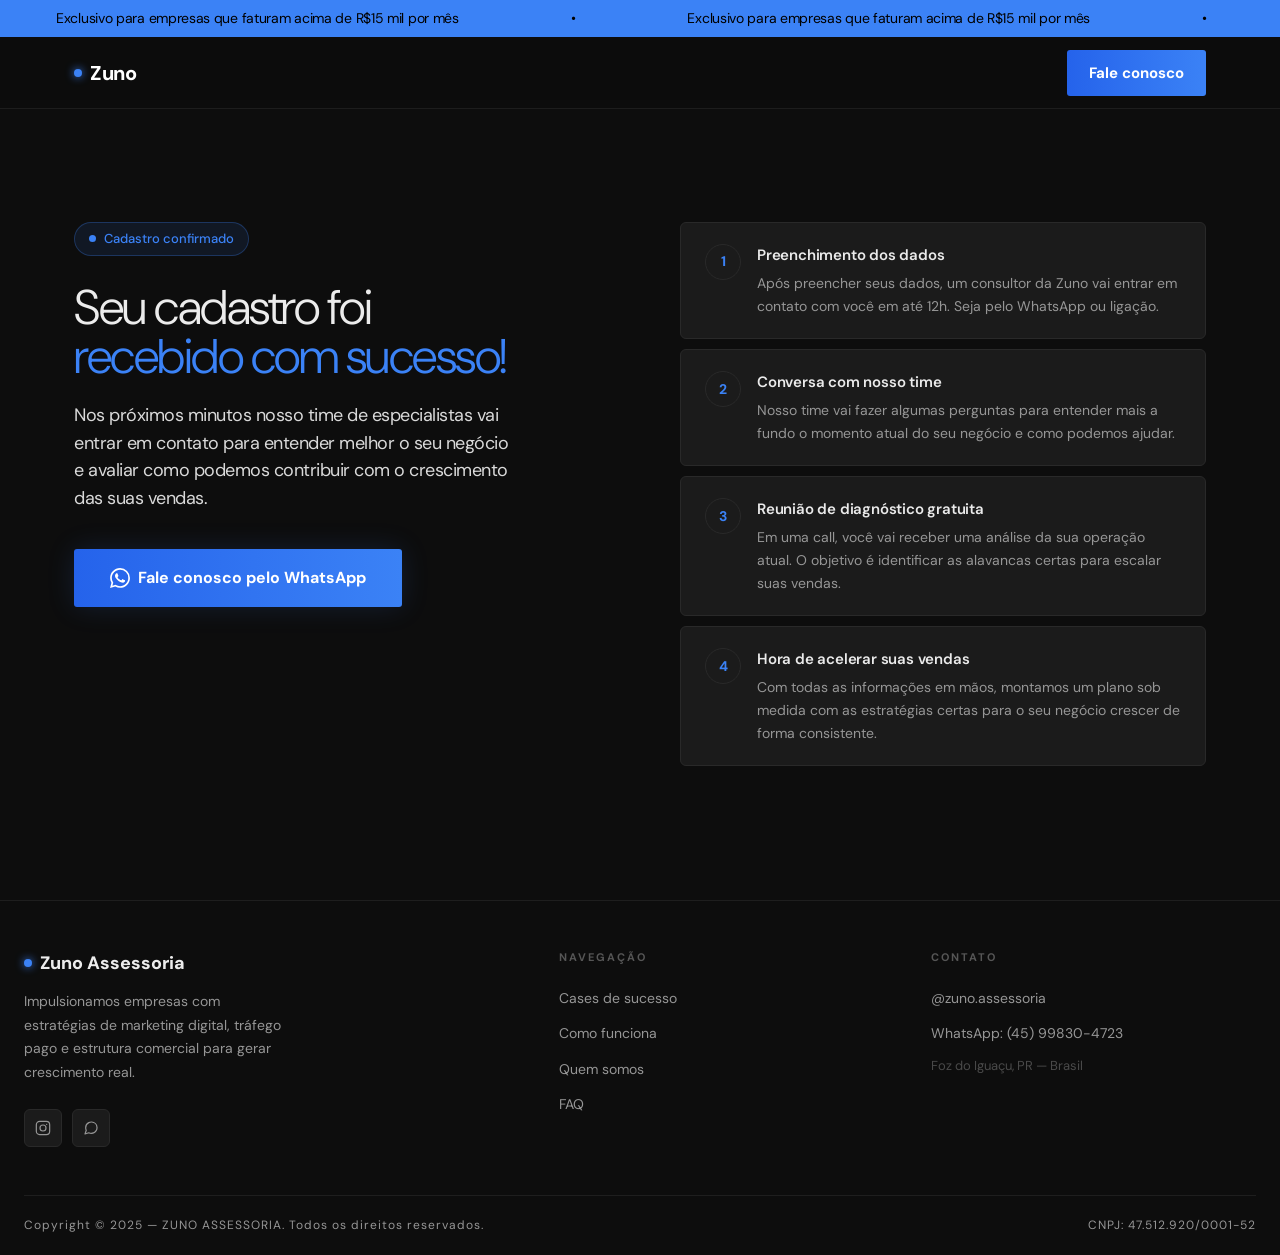
<file: obrigado.html>
<!DOCTYPE html>
<html lang="pt-BR">
<head>
  <!-- Google Tag Manager -->
  <script>(function(w,d,s,l,i){w[l]=w[l]||[];w[l].push({'gtm.start':
  new Date().getTime(),event:'gtm.js'});var f=d.getElementsByTagName(s)[0],
  j=d.createElement(s),dl=l!='dataLayer'?'&l='+l:'';j.async=true;j.src=
  'https://www.googletagmanager.com/gtm.js?id='+i+dl;f.parentNode.insertBefore(j,f);
  })(window,document,'script','dataLayer','GTM-N2NP75J9');</script>
  <!-- End Google Tag Manager -->

  <!-- Google Ads tag -->
  <script async src="https://www.googletagmanager.com/gtag/js?id=AW-18179646536"></script>
  <script>
    window.dataLayer = window.dataLayer || [];
    function gtag(){dataLayer.push(arguments);}
    gtag('js', new Date());
    gtag('config', 'AW-18179646536');
  </script>
  <!-- End Google Ads tag -->

  <meta charset="UTF-8" />
  <meta name="viewport" content="width=device-width, initial-scale=1.0" />
  <title>Cadastro Recebido — Zuno Assessoria</title>
  <meta name="robots" content="noindex, nofollow" />
  <link rel="preconnect" href="https://fonts.googleapis.com" />
  <link rel="preconnect" href="https://fonts.gstatic.com" crossorigin />
  <link href="https://fonts.googleapis.com/css2?family=DM+Sans:ital,opsz,wght@0,9..40,300;0,9..40,400;0,9..40,500;0,9..40,700;1,9..40,300&display=swap" rel="stylesheet" />

  <!-- ═══════════════════════════════════════════════════════════
       META PIXEL — cole seu Pixel ID nos dois lugares indicados
  ════════════════════════════════════════════════════════════ -->
  <!-- Meta Pixel -->
  <script>
  !function(f,b,e,v,n,t,s)
  {if(f.fbq)return;n=f.fbq=function(){n.callMethod?
  n.callMethod.apply(n,arguments):n.queue.push(arguments)};
  if(!f._fbq)f._fbq=n;n.push=n;n.loaded=!0;n.version='2.0';
  n.queue=[];t=b.createElement(e);t.async=!0;
  t.src=v;s=b.getElementsByTagName(e)[0];
  s.parentNode.insertBefore(t,s)}(window,document,'script',
  'https://connect.facebook.net/en_US/fbevents.js');
  fbq('init', '1042829274972057');
  fbq('track', 'PageView');
  fbq('track', 'Lead');
  </script>
  <noscript><img height="1" width="1" style="display:none"
    src="https://www.facebook.com/tr?id=1042829274972057&ev=Lead&noscript=1"
  /></noscript>
  <!-- Fim Meta Pixel -->

  <style>
    /* ─── Variables (idênticas à LP) ───────────────────────────── */
    :root {
      --blue:         #3b82f6;
      --blue-dark:    #2563eb;
      --blue-glow:    rgba(59,130,246,0.15);
      --blue-border:  rgba(59,130,246,0.28);

      --bg:           #0D0D0D;
      --bg-card:      #1B1B1B;
      --bg-deeper:    #111111;
      --border:       rgba(255,255,255,0.07);
      --border-card:  #292929;

      --white:        #ECECEC;
      --white-soft:   #EAEAEA;
      --white-muted:  #D9D9D9;
      --gray:         #BFBFBF;
      --gray-mid:     #969696;

      --font: 'DM Sans', sans-serif;
      --r:    3px;
    }

    *, *::before, *::after { box-sizing: border-box; margin: 0; padding: 0; }
    html { scroll-behavior: smooth; }
    body {
      font-family: var(--font);
      background: var(--bg);
      color: var(--white);
      line-height: 1.6;
      overflow-x: hidden;
      padding-top: 108px;
    }
    img { max-width: 100%; display: block; }
    a { color: inherit; text-decoration: none; }

    .container {
      width: 100%;
      max-width: 1280px;
      margin: 0 auto;
      padding: 0 24px;
    }

    /* ─── Botões ────────────────────────────────────────────────── */
    .btn {
      display: inline-flex;
      align-items: center;
      justify-content: center;
      gap: 8px;
      font-family: var(--font);
      font-weight: 700;
      border: none;
      border-radius: var(--r);
      cursor: pointer;
      transition: transform .2s ease, box-shadow .2s ease;
      white-space: nowrap;
      text-decoration: none;
    }
    .btn--primary {
      background: linear-gradient(90deg, var(--blue-dark) 0%, var(--blue) 100%);
      color: #fff;
      font-size: 16px;
      padding: 16px 36px;
      box-shadow: 0 0 28px var(--blue-glow);
    }
    .btn--primary:hover { transform: scale(1.04); box-shadow: 0 0 40px rgba(59,130,246,.35); }
    .btn--nav {
      background: linear-gradient(90deg, var(--blue-dark) 0%, var(--blue) 100%);
      color: #fff;
      font-size: 15px;
      padding: 11px 22px;
    }
    .btn--nav:hover { transform: scale(1.05); }

    /* ─── Ticker ────────────────────────────────────────────────── */
    .ticker-wrap {
      position: fixed;
      top: 0; left: 0; width: 100%;
      height: 37px;
      background: var(--blue);
      z-index: 1001;
      overflow: hidden;
      display: flex;
      align-items: center;
    }
    .ticker-track {
      display: flex;
      animation: tick 28s linear infinite;
      white-space: nowrap;
    }
    .ticker-wrap:hover .ticker-track { animation-play-state: paused; }
    .ticker-item {
      font-size: 14px;
      font-weight: 400;
      color: #000;
      letter-spacing: -.3px;
      padding: 0 56px;
    }
    .ticker-sep { color: rgba(0,0,0,.4); margin: 0 4px; }
    @keyframes tick {
      from { transform: translateX(0); }
      to   { transform: translateX(-50%); }
    }

    /* ─── Navbar ────────────────────────────────────────────────── */
    .nav {
      position: fixed;
      top: 37px; left: 0; width: 100%;
      z-index: 1000;
      background: rgba(13,13,13,.97);
      backdrop-filter: blur(3px);
      -webkit-backdrop-filter: blur(3px);
      border-bottom: 1px solid var(--border);
    }
    .nav-inner {
      max-width: 1180px;
      margin: 0 auto;
      padding: 0 24px;
      height: 71px;
      display: flex;
      align-items: center;
      justify-content: space-between;
    }
    .nav-logo {
      display: flex;
      align-items: center;
      gap: 8px;
      font-size: 20px;
      font-weight: 800;
      letter-spacing: -.5px;
      color: #fff;
    }
    .nav-dot {
      width: 8px; height: 8px;
      background: var(--blue);
      border-radius: 50%;
      box-shadow: 0 0 8px var(--blue);
    }
    .nav-back {
      font-size: 14px;
      font-weight: 500;
      color: var(--gray-mid);
      display: flex;
      align-items: center;
      gap: 6px;
      transition: color .2s;
    }
    .nav-back:hover { color: var(--white); }

    /* ─── Conteúdo principal ────────────────────────────────────── */
    .page-section {
      padding: 80px 0 100px;
      min-height: calc(100vh - 108px);
      display: flex;
      align-items: center;
    }
    .page-inner {
      max-width: 1180px;
      margin: 0 auto;
      padding: 0 24px;
      width: 100%;
      display: grid;
      grid-template-columns: 1fr 1fr;
      gap: 80px;
      align-items: start;
    }

    /* ─── Coluna esquerda ───────────────────────────────────────── */
    .badge {
      display: inline-flex;
      align-items: center;
      gap: 8px;
      background: rgba(59,130,246,.1);
      border: 1px solid var(--blue-border);
      border-radius: 100px;
      padding: 6px 14px;
      font-size: 13px;
      font-weight: 500;
      color: var(--blue);
      margin-bottom: 28px;
    }
    .badge-dot {
      width: 7px; height: 7px;
      background: var(--blue);
      border-radius: 50%;
    }

    .heading {
      font-size: clamp(34px, 3.8vw, 52px);
      font-weight: 300;
      line-height: 1.0;
      letter-spacing: -1.5px;
      color: var(--white);
      margin-bottom: 20px;
    }
    .heading .hl { color: var(--blue); }

    .desc {
      font-size: 18px;
      font-weight: 400;
      line-height: 1.55;
      letter-spacing: -.5px;
      color: var(--white-muted);
      margin-bottom: 36px;
      max-width: 440px;
    }

    /* ─── Cards de etapas ───────────────────────────────────────── */
    .steps { display: flex; flex-direction: column; gap: 10px; }

    .step {
      background: var(--bg-card);
      border: 1px solid var(--border-card);
      border-radius: 6px;
      padding: 20px 24px;
      display: grid;
      grid-template-columns: 36px 1fr;
      gap: 16px;
      align-items: start;
      transition: border-color .2s;
    }
    .step:hover { border-color: var(--blue-border); }

    .step-num {
      width: 36px; height: 36px;
      border-radius: 50%;
      border: 1px solid var(--border-card);
      display: flex;
      align-items: center;
      justify-content: center;
      font-size: 14px;
      font-weight: 700;
      color: var(--blue);
      flex-shrink: 0;
      margin-top: 1px;
    }
    .step-title {
      font-size: 15px;
      font-weight: 600;
      color: var(--white-soft);
      margin-bottom: 5px;
      letter-spacing: -.2px;
    }
    .step-desc {
      font-size: 14px;
      line-height: 1.65;
      color: var(--gray-mid);
    }

    /* ─── Footer ────────────────────────────────────────────────── */
    .footer {
      background: var(--bg);
      border-top: 1px solid var(--border);
      padding: 48px 0 20px;
    }
    .footer-grid {
      display: grid;
      grid-template-columns: 1.5fr 1fr 1fr;
      gap: 48px;
      margin-bottom: 48px;
    }
    .footer-logo {
      display: flex;
      align-items: center;
      gap: 8px;
      font-size: 18px;
      font-weight: 800;
      margin-bottom: 12px;
    }
    .footer-tagline {
      font-size: 14px;
      color: var(--gray-mid);
      line-height: 1.7;
      max-width: 260px;
      margin-bottom: 24px;
    }
    .footer-socials { display: flex; gap: 10px; }
    .social-btn {
      width: 38px; height: 38px;
      background: var(--bg-card);
      border: 1px solid var(--border-card);
      border-radius: 6px;
      display: flex;
      align-items: center;
      justify-content: center;
      color: var(--gray-mid);
      transition: border-color .2s, color .2s, background .2s;
    }
    .social-btn:hover { border-color: var(--blue-border); color: var(--blue); background: var(--blue-glow); }
    .footer-col-label {
      font-size: 11px;
      font-weight: 700;
      letter-spacing: 2px;
      text-transform: uppercase;
      color: rgba(255,255,255,.3);
      margin-bottom: 18px;
    }
    .footer-links { list-style: none; display: flex; flex-direction: column; gap: 10px; }
    .footer-links a { font-size: 14px; color: var(--gray-mid); transition: color .2s; }
    .footer-links a:hover { color: var(--white); }
    .footer-bottom {
      border-top: 1px solid var(--border);
      padding-top: 20px;
      display: flex;
      justify-content: space-between;
      align-items: center;
      flex-wrap: wrap;
      gap: 8px;
      font-size: 12px;
      letter-spacing: 1px;
      color: var(--gray-mid);
    }

    /* ─── Responsivo ────────────────────────────────────────────── */
    @media (max-width: 1024px) {
      .page-inner { grid-template-columns: 1fr; gap: 48px; }
      .footer-grid { grid-template-columns: 1fr 1fr; }
    }
    @media (max-width: 767px) {
      body { padding-top: 108px; }
      .desc { max-width: 100%; }
      .footer-grid { grid-template-columns: 1fr; }
      .footer-bottom { flex-direction: column; text-align: center; }
    }
  </style>
</head>
<body>
<!-- Google Tag Manager (noscript) -->
<noscript><iframe src="https://www.googletagmanager.com/ns.html?id=GTM-N2NP75J9"
height="0" width="0" style="display:none;visibility:hidden"></iframe></noscript>
<!-- End Google Tag Manager (noscript) -->

<!-- ─── Ticker ──────────────────────────────────────────────────── -->
<div class="ticker-wrap" aria-hidden="true">
  <div class="ticker-track">
    <span class="ticker-item">Exclusivo para empresas que faturam acima de R$15 mil por mês</span>
    <span class="ticker-item">•</span>
    <span class="ticker-item">Exclusivo para empresas que faturam acima de R$15 mil por mês</span>
    <span class="ticker-item">•</span>
    <span class="ticker-item">Exclusivo para empresas que faturam acima de R$15 mil por mês</span>
    <span class="ticker-item">•</span>
    <span class="ticker-item">Exclusivo para empresas que faturam acima de R$15 mil por mês</span>
    <span class="ticker-item">•</span>
    <span class="ticker-item">Exclusivo para empresas que faturam acima de R$15 mil por mês</span>
    <span class="ticker-item">•</span>
    <span class="ticker-item">Exclusivo para empresas que faturam acima de R$15 mil por mês</span>
    <span class="ticker-item">•</span>
  </div>
</div>

<!-- ─── Navbar ──────────────────────────────────────────────────── -->
<nav class="nav">
  <div class="nav-inner">
    <a href="/" class="nav-logo">
      <span class="nav-dot"></span>
      Zuno
    </a>
    <a href="https://wa.me/5545998304723?text=Ol%C3%A1%2C+Zuno%21+Quero+saber+mais." target="_blank" class="btn btn--nav">
      Fale conosco
    </a>
  </div>
</nav>

<!-- ─── Conteúdo ─────────────────────────────────────────────────── -->
<section class="page-section">
  <div class="page-inner">

    <!-- Coluna esquerda -->
    <div>
      <div class="badge">
        <span class="badge-dot"></span>
        Cadastro confirmado
      </div>

      <h1 class="heading">
        Seu cadastro foi<br>
        <span class="hl">recebido com sucesso!</span>
      </h1>

      <p class="desc">
        Nos próximos minutos nosso time de especialistas
        vai entrar em contato para entender melhor o seu
        negócio e avaliar como podemos contribuir com o
        crescimento das suas vendas.
      </p>

      <a
        id="btn-wa"
        href="https://wa.me/5545998304723?text=Ol%C3%A1%2C+Zuno%21+Acabei+de+preencher+o+formul%C3%A1rio+no+site."
        target="_blank"
        class="btn btn--primary"
      >
        <svg width="20" height="20" viewBox="0 0 24 24" fill="currentColor"><path d="M17.472 14.382c-.297-.149-1.758-.867-2.03-.967-.273-.099-.471-.148-.67.15-.197.297-.767.966-.94 1.164-.173.199-.347.223-.644.075-.297-.15-1.255-.463-2.39-1.475-.883-.788-1.48-1.761-1.653-2.059-.173-.297-.018-.458.13-.606.134-.133.298-.347.446-.52.149-.174.198-.298.298-.497.099-.198.05-.371-.025-.52-.075-.149-.669-1.612-.916-2.207-.242-.579-.487-.5-.669-.51-.173-.008-.371-.01-.57-.01-.198 0-.52.074-.792.372-.272.297-1.04 1.016-1.04 2.479 0 1.462 1.065 2.875 1.213 3.074.149.198 2.096 3.2 5.077 4.487.709.306 1.262.489 1.694.625.712.227 1.36.195 1.871.118.571-.085 1.758-.719 2.006-1.413.248-.694.248-1.289.173-1.413-.074-.124-.272-.198-.57-.347m-5.421 7.403h-.004a9.87 9.87 0 01-5.031-1.378l-.361-.214-3.741.982.998-3.648-.235-.374a9.86 9.86 0 01-1.51-5.26c.001-5.45 4.436-9.884 9.888-9.884 2.64 0 5.122 1.03 6.988 2.898a9.825 9.825 0 012.893 6.994c-.003 5.45-4.437 9.884-9.885 9.884m8.413-18.297A11.815 11.815 0 0012.05 0C5.495 0 .16 5.335.157 11.892c0 2.096.547 4.142 1.588 5.945L.057 24l6.305-1.654a11.882 11.882 0 005.683 1.448h.005c6.554 0 11.89-5.335 11.893-11.893a11.821 11.821 0 00-3.48-8.413z"/></svg>
        Fale conosco pelo WhatsApp
      </a>
    </div>

    <!-- Coluna direita — próximas etapas -->
    <div class="steps">

      <div class="step">
        <div class="step-num">1</div>
        <div>
          <div class="step-title">Preenchimento dos dados</div>
          <div class="step-desc">Após preencher seus dados, um consultor da Zuno vai entrar em contato com você em até 12h. Seja pelo WhatsApp ou ligação.</div>
        </div>
      </div>

      <div class="step">
        <div class="step-num">2</div>
        <div>
          <div class="step-title">Conversa com nosso time</div>
          <div class="step-desc">Nosso time vai fazer algumas perguntas para entender mais a fundo o momento atual do seu negócio e como podemos ajudar.</div>
        </div>
      </div>

      <div class="step">
        <div class="step-num">3</div>
        <div>
          <div class="step-title">Reunião de diagnóstico gratuita</div>
          <div class="step-desc">Em uma call, você vai receber uma análise da sua operação atual. O objetivo é identificar as alavancas certas para escalar suas vendas.</div>
        </div>
      </div>

      <div class="step">
        <div class="step-num">4</div>
        <div>
          <div class="step-title">Hora de acelerar suas vendas</div>
          <div class="step-desc">Com todas as informações em mãos, montamos um plano sob medida com as estratégias certas para o seu negócio crescer de forma consistente.</div>
        </div>
      </div>

    </div>

  </div>
</section>

<!-- ─── Footer ───────────────────────────────────────────────────── -->
<footer class="footer">
  <div class="container">
    <div class="footer-grid">

      <div>
        <div class="footer-logo">
          <span class="nav-dot"></span>
          Zuno Assessoria
        </div>
        <p class="footer-tagline">Impulsionamos empresas com estratégias de marketing digital, tráfego pago e estrutura comercial para gerar crescimento real.</p>
        <div class="footer-socials">
          <a href="https://www.instagram.com/zuno.assessoria" target="_blank" class="social-btn" aria-label="Instagram">
            <svg width="16" height="16" viewBox="0 0 24 24" fill="none" stroke="currentColor" stroke-width="1.8" stroke-linecap="round" stroke-linejoin="round"><rect x="2" y="2" width="20" height="20" rx="5"/><circle cx="12" cy="12" r="4.5"/><circle cx="17.5" cy="6.5" r="1" fill="currentColor" stroke="none"/></svg>
          </a>
          <a href="https://wa.me/5545998304723" target="_blank" class="social-btn" aria-label="WhatsApp">
            <svg width="16" height="16" viewBox="0 0 24 24" fill="none" stroke="currentColor" stroke-width="1.8" stroke-linecap="round" stroke-linejoin="round"><path d="M21 11.5a8.38 8.38 0 0 1-.9 3.8 8.5 8.5 0 0 1-7.6 4.7 8.38 8.38 0 0 1-3.8-.9L3 21l1.9-5.7a8.38 8.38 0 0 1-.9-3.8 8.5 8.5 0 0 1 4.7-7.6 8.38 8.38 0 0 1 3.8-.9h.5a8.48 8.48 0 0 1 8 8v.5z"/></svg>
          </a>
        </div>
      </div>

      <div>
        <div class="footer-col-label">Navegação</div>
        <ul class="footer-links">
          <li><a href="/#cases">Cases de sucesso</a></li>
          <li><a href="/#como-funciona">Como funciona</a></li>
          <li><a href="/#quem-somos">Quem somos</a></li>
          <li><a href="/#faq">FAQ</a></li>
        </ul>
      </div>

      <div>
        <div class="footer-col-label">Contato</div>
        <ul class="footer-links">
          <li><a href="https://www.instagram.com/zuno.assessoria" target="_blank">@zuno.assessoria</a></li>
          <li><a href="https://wa.me/5545998304723" target="_blank">WhatsApp: (45) 99830-4723</a></li>
          <li style="color:rgba(255,255,255,.25);font-size:13px;pointer-events:none;">Foz do Iguaçu, PR — Brasil</li>
        </ul>
      </div>

    </div>
    <div class="footer-bottom">
      <span>Copyright © 2025 — ZUNO ASSESSORIA. Todos os direitos reservados.</span>
      <span>CNPJ: 47.512.920/0001-52</span>
    </div>
  </div>
</footer>

<script>
  // Lê o parâmetro ?msg= e injeta no href do botão WhatsApp
  (function () {
    const params = new URLSearchParams(window.location.search);
    const msg = params.get('msg');
    const btn = document.getElementById('btn-wa');
    if (btn && msg) {
      btn.href = 'https://wa.me/5545998304723?text=' + encodeURIComponent(msg);
    }
  })();

  // Nav solid on scroll
  window.addEventListener('scroll', () => {
    document.querySelector('.nav').classList.toggle('nav--solid', window.scrollY > 10);
  }, { passive: true });
</script>

</body>
</html>
</file>
